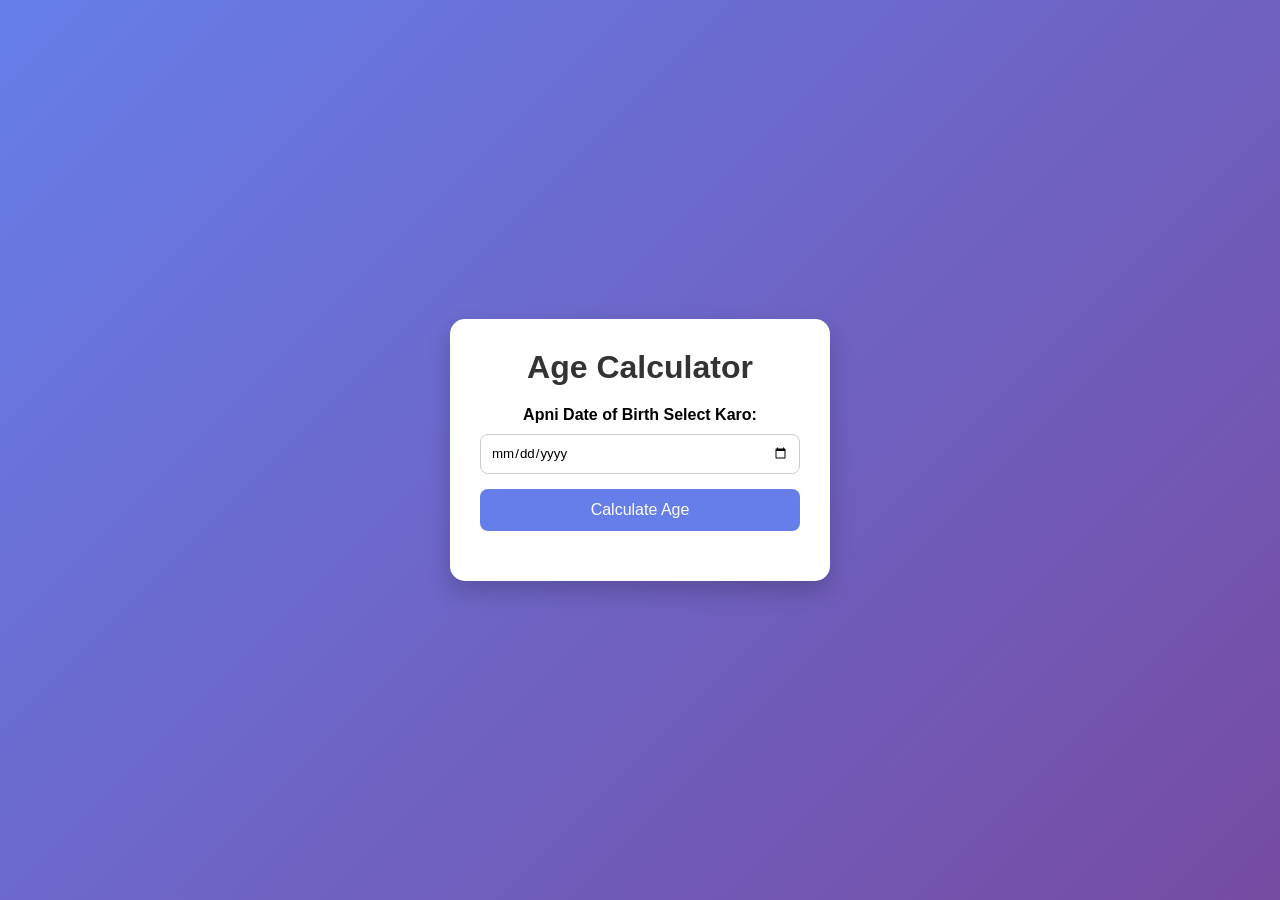
<file: Age Calculator/index.html>
<!DOCTYPE html>
<html lang="en">
<head>
    <meta charset="UTF-8">
    <meta name="viewport" content="width=device-width, initial-scale=1.0">
    <title>Age Calculator</title>
    <link rel="stylesheet" href="style.css">
</head>
<body>
    <div class="container">
        <h1>Age Calculator</h1>
        <div class="input-box">
            <label>Apni Date of Birth Select Karo:</label>
            <input type="date" id="dob">
            <button onclick="calculateAge()">Calculate Age</button>
        </div>
        <div id="result"></div>
    </div>
    <script src="script.js"></script>
</body>
</html>
</file>
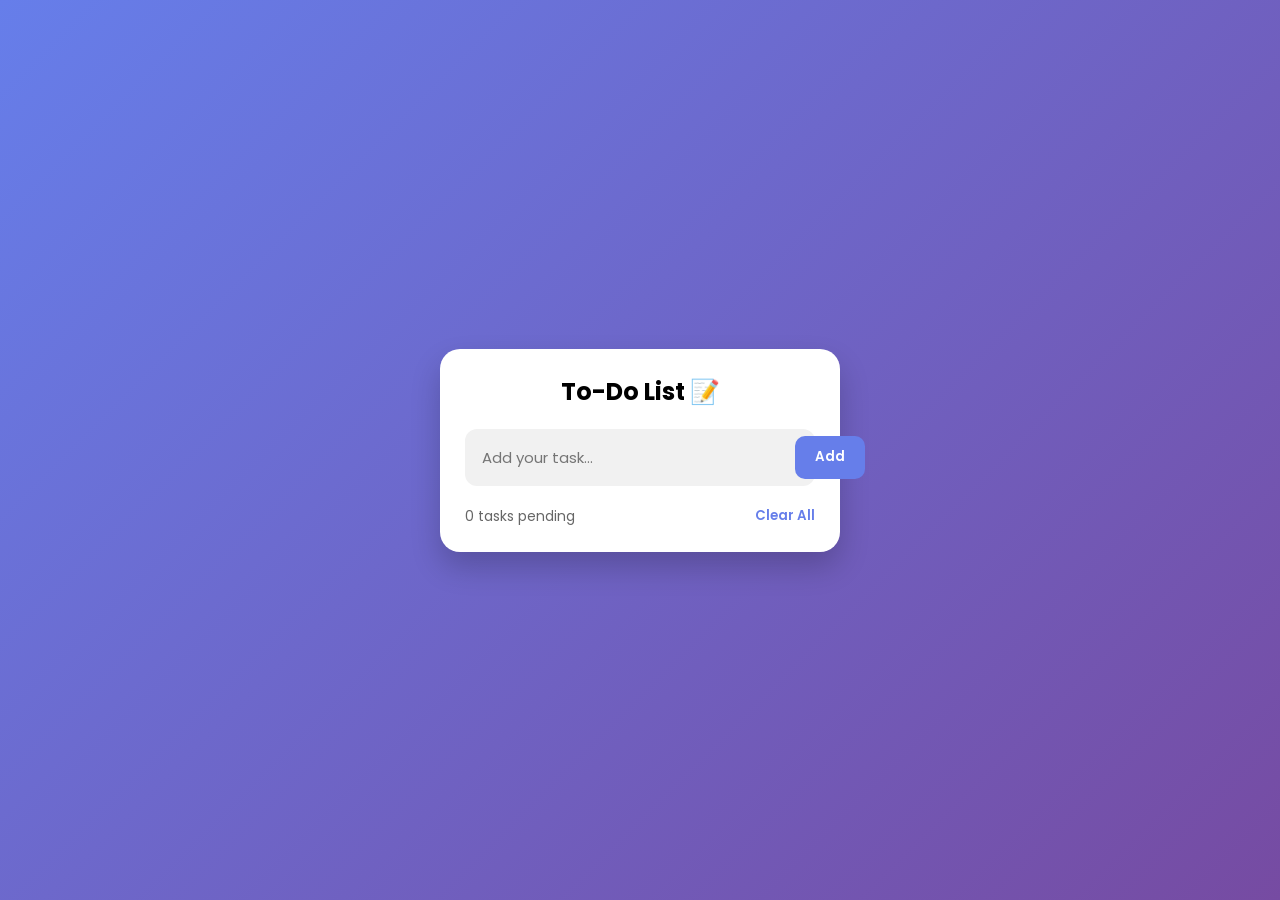
<file: to do list/index.html>
<!DOCTYPE html>
<html lang="en">
<head>
    <meta charset="UTF-8">
    <meta name="viewport" content="width=device-width, initial-scale=1.0">
    <title>To-Do List</title>
    <link rel="stylesheet" href="style.css">
</head>
<body>
    <div class="container">
        <h2>To-Do List 📝</h2>
        <div class="input-section">
            <input type="text" id="taskInput" placeholder="Add your task...">
            <button id="addBtn">Add</button>
        </div>
        <ul id="taskList"></ul>
        <div class="bottom">
            <p id="counter">0 tasks pending</p>
            <button id="clearBtn">Clear All</button>
        </div>
    </div>
    <script src="script.js"></script>
</body>
</html>
</file>
<file: Age Calculator/style.css>
*{
    margin:0;
    padding:0;
    box-sizing: border-box;
    font-family: Arial, sans-serif;
}
body{
    background: linear-gradient(135deg, #667eea, #764ba2);
    height: 100vh;
    display: flex;
    justify-content: center;
    align-items: center;
}
.container{
    background: white;
    padding: 30px;
    border-radius: 15px;
    width: 380px;
    text-align: center;
    box-shadow: 0 10px 25px rgba(0,0,0,0.2);
}
h1{
    margin-bottom: 20px;
    color: #333;
}
.input-box label{
    display: block;
    margin-bottom: 10px;
    font-weight: bold;
}
.input-box input{
    width: 100%;
    padding: 10px;
    border-radius: 8px;
    border: 1px solid #ccc;
    margin-bottom: 15px;
}
button{
    width: 100%;
    padding: 12px;
    background: #667eea;
    color: white;
    border: none;
    border-radius: 8px;
    font-size: 16px;
    cursor: pointer;
}
button:hover{
    background: #5a67d8;
}
#result{
    margin-top: 20px;
    font-size: 18px;
    font-weight: bold;
    color: #333;
}
</file>
<file: to do list/style.css>
@import url('https://fonts.googleapis.com/css2?family=Poppins:wght@400;600&display=swap');
*{
    margin:0; padding:0; box-sizing:border-box;
    font-family:'Poppins', sans-serif;
}
body{
    background:linear-gradient(135deg,#667eea,#764ba2);
    min-height:100vh;
    display:flex;
    justify-content:center;
    align-items:center;
}
.container{
    background:#fff;
    width:400px;
    padding:25px;
    border-radius:20px;
    box-shadow:0 15px 30px rgba(0,0,0,0.2);
}
h2{
    text-align:center;
    margin-bottom:20px;
}
.input-section{
    display:flex;
    gap:10px;
    background:#f1f1f1;
    padding:7px;
    border-radius:12px;
    margin-bottom:20px;
}
.input-section input{
    flex:1;
    border:none;
    outline:none;
    background:transparent;
    padding:10px;
    font-size:15px;
}
.input-section button{
    background:#667eea;
    color:white;
    border:none;
    padding:10px 20px;
    border-radius:10px;
    cursor:pointer;
    font-weight:600;
}
#taskList li{
    list-style:none;
    background:#f9f9f9;
    padding:12px 15px;
    margin-bottom:10px;
    border-radius:10px;
    display:flex;
    justify-content:space-between;
    align-items:center;
}
#taskList li.completed span{
    text-decoration:line-through;
    color:gray;
}
.task-left{
    display:flex;
    gap:10px;
    align-items:center;
    cursor:pointer;
}
.task-left input{
    width:18px; height:18px;
}
.deleteBtn{
    background:#ffe5e5;
    color:red;
    border:none;
    padding:5px 10px;
    border-radius:6px;
    cursor:pointer;
}
.bottom{
    display:flex;
    justify-content:space-between;
    margin-top:15px;
    font-size:14px;
    color:#666;
}
#clearBtn{
    border:none;
    background:none;
    color:#667eea;
    font-weight:600;
    cursor:pointer;
}
</file>
